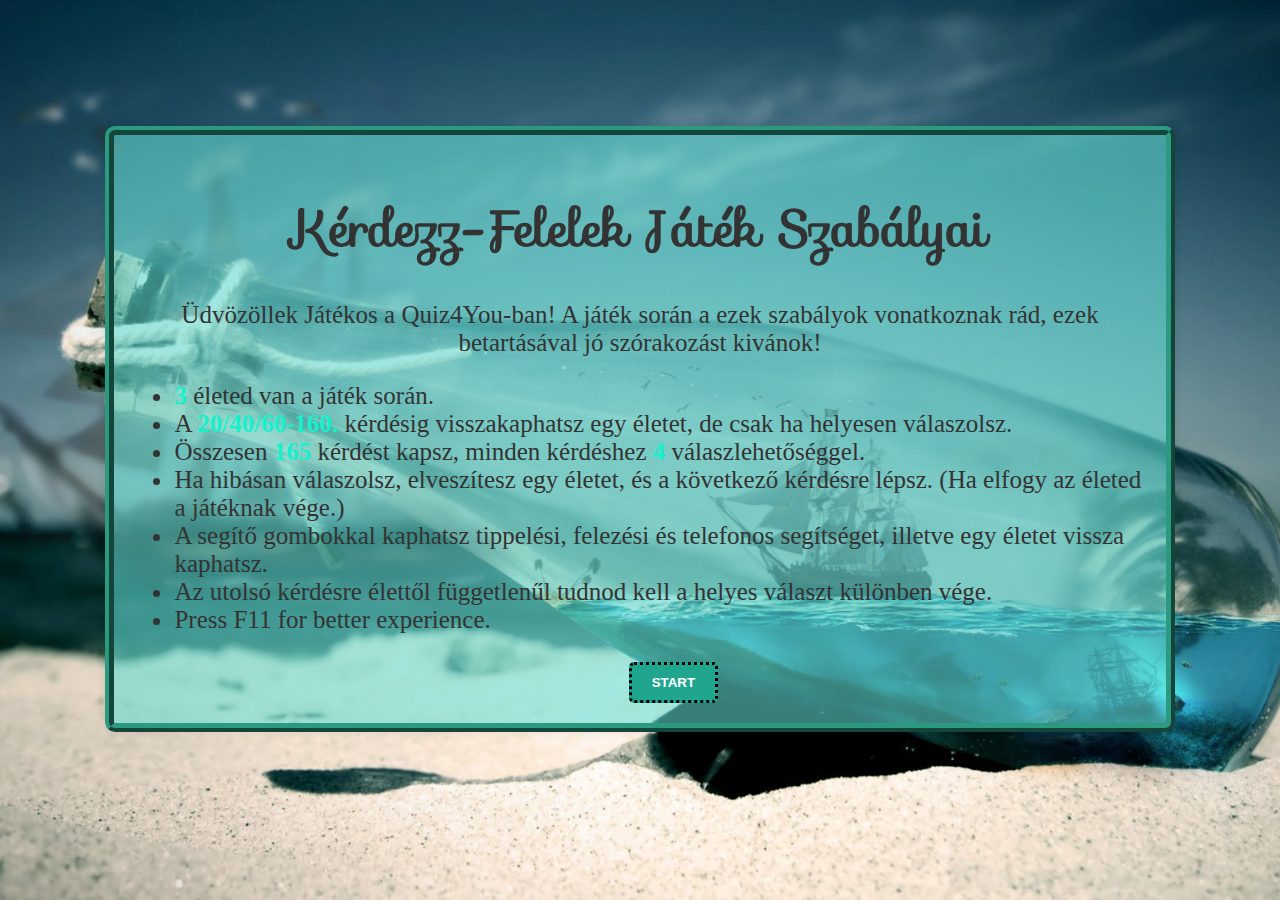
<file: index.html>
<!DOCTYPE html>
<html lang="hu">
<head>
    <meta charset="UTF-8">
    <meta name="viewport" content="width=device-width, initial-scale=1.0">
    <link rel="stylesheet" href="style.css">
    <link rel="stylesheet" href="https://fonts.googleapis.com/css?family=Sofia&effect=fire">
    <link rel="icon" type="image/x-icon" href="kep/kerdo.png">
    <style>
    body {
      font-family: "Sofia", sans-serif;
      font-size: 25px;
    }
    </style>
    <title>Játék Szabályai</title>
</head>
<body>
    <div id="rulesContainer">
        <h1>Kérdezz-Felelek Játék Szabályai</h1>
        <p>Üdvözöllek Játékos a Quiz4You-ban! A játék során a ezek szabályok vonatkoznak rád, ezek betartásával jó szórakozást kivánok!</p>
        <ul>
            <li><span>3</span> életed van a játék során.</li>
            <li>A <span>20/40/60-160.</span> kérdésig visszakaphatsz egy életet, de csak ha helyesen válaszolsz.</li>
            <li>Összesen <span>165</span> kérdést kapsz, minden kérdéshez <span>4</span> válaszlehetőséggel.</li>
            <li>Ha hibásan válaszolsz, elveszítesz egy életet, és a következő kérdésre lépsz. (Ha elfogy az életed a játéknak vége.)</li>
            <li>A segítő gombokkal kaphatsz tippelési, felezési és telefonos segítséget, illetve egy életet vissza kaphatsz.</li>
            <li>Az utolsó kérdésre élettől függetlenűl tudnod kell a helyes választ különben vége.</li>
            <li>Press F11 for better experience.</li>
        </ul>
        <div class="gomb">
        
        <button id="startButton" onclick="startGameNORMAL()">START</button>
        
    </div>
    </div>
    <script>
        function startGameEZ() {
            window.location.href = "ez.html"; 
        }
        
        function startGameNORMAL() {
            window.location.href = "jatek.html"; 
        }
        
        function startGameHARD() {
            window.location.href = "nehez.html"; 
        }

    </script>
</body>
</html>
</file>
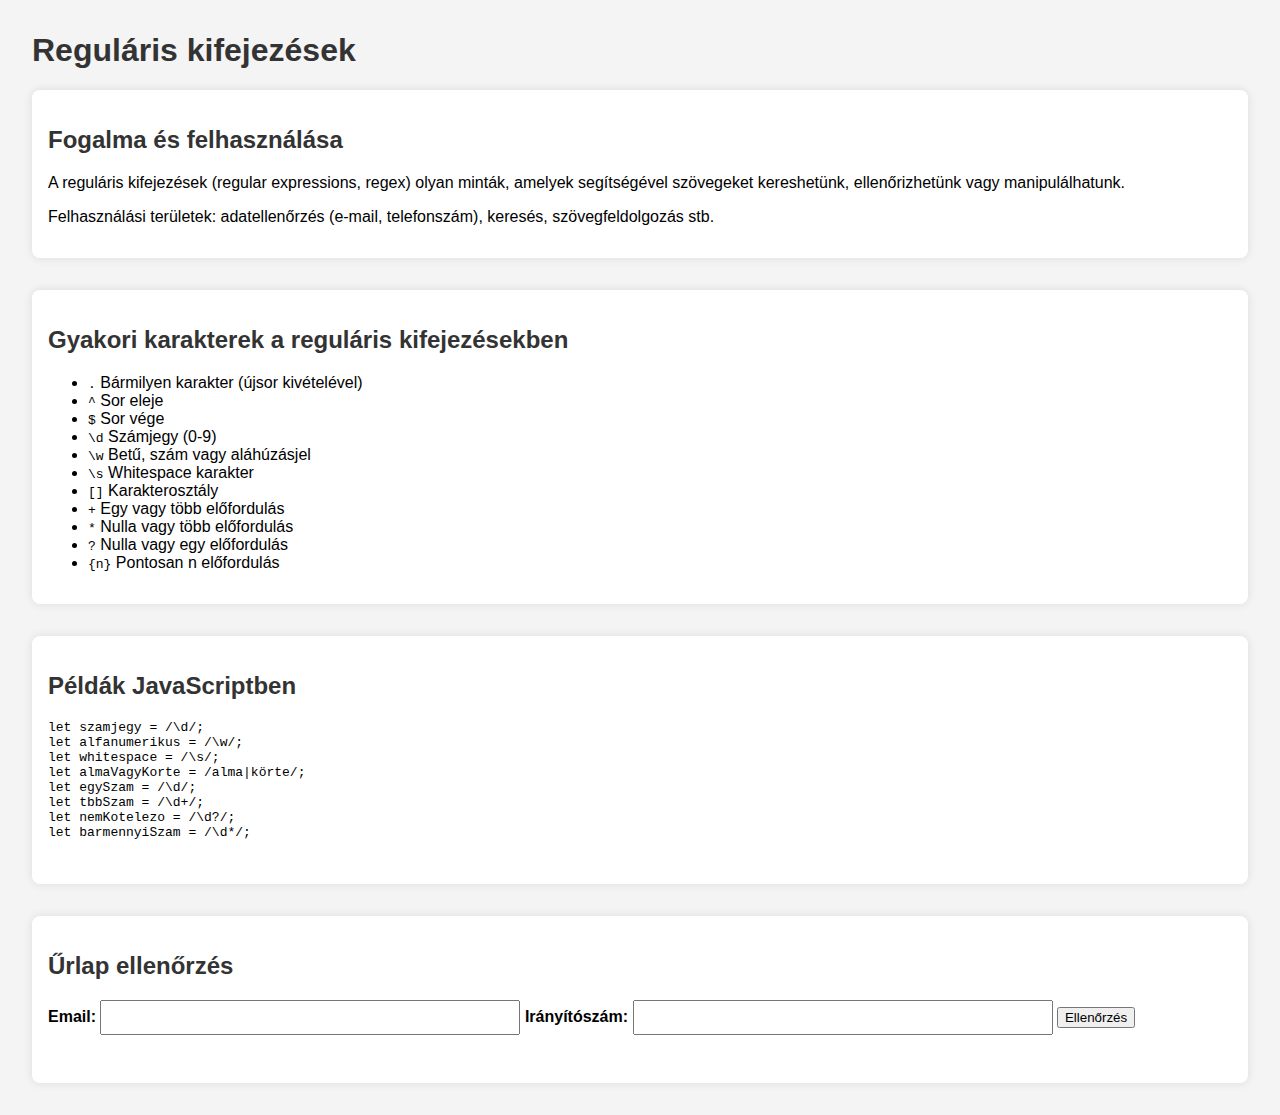
<file: feladatat.html>
<!DOCTYPE html>
<html lang="hu">
<head>
  <meta charset="UTF-8">
  <meta name="viewport" content="width=device-width, initial-scale=1.0">
  <title>Reguláris kifejezések weboldal</title>
  <style>
    body {
      font-family: Arial, sans-serif;
      margin: 2rem;
      background-color: #f4f4f4;
    }
    h1, h2 {
      color: #333;
    }
    input {
      padding: 0.5rem;
      margin-bottom: 1rem;
      width: 100%;
      max-width: 400px;
    }
    label {
      font-weight: bold;
    }
    .output {
      margin-top: 1rem;
      color: green;
    }
    .section {
      background: white;
      padding: 1rem;
      border-radius: 8px;
      margin-bottom: 2rem;
      box-shadow: 0 0 10px rgba(0,0,0,0.1);
    }
  </style>
</head>
<body>
  <h1>Reguláris kifejezések</h1>

  <div class="section">
    <h2>Fogalma és felhasználása</h2>
    <p>A reguláris kifejezések (regular expressions, regex) olyan minták, amelyek segítségével szövegeket kereshetünk, ellenőrizhetünk vagy manipulálhatunk.</p>
    <p>Felhasználási területek: adatellenőrzés (e-mail, telefonszám), keresés, szövegfeldolgozás stb.</p>
  </div>

  <div class="section">
    <h2>Gyakori karakterek a reguláris kifejezésekben</h2>
    <ul>
      <li><code>.</code> Bármilyen karakter (újsor kivételével)</li>
      <li><code>^</code> Sor eleje</li>
      <li><code>$</code> Sor vége</li>
      <li><code>\d</code> Számjegy (0-9)</li>
      <li><code>\w</code> Betű, szám vagy aláhúzásjel</li>
      <li><code>\s</code> Whitespace karakter</li>
      <li><code>[]</code> Karakterosztály</li>
      <li><code>+</code> Egy vagy több előfordulás</li>
      <li><code>*</code> Nulla vagy több előfordulás</li>
      <li><code>?</code> Nulla vagy egy előfordulás</li>
      <li><code>{n}</code> Pontosan n előfordulás</li>
    </ul>
  </div>

  <div class="section">
    <h2>Példák JavaScriptben</h2>
    <pre>
let szamjegy = /\d/;
let alfanumerikus = /\w/;
let whitespace = /\s/;
let almaVagyKorte = /alma|körte/;
let egySzam = /\d/;
let tbbSzam = /\d+/;
let nemKotelezo = /\d?/;
let barmennyiSzam = /\d*/;
    </pre>
  </div>

 

  <div class="section">
    <h2>Űrlap ellenőrzés </h2>
    <label for="js-email">Email:</label>
    <input type="text" id="js-email">
    <label for="irszam">Irányítószám:</label>
    <input type="text" id="irszam">
    <button onclick="ellenorzes()">Ellenőrzés</button>
    <div class="output" id="eredmeny"></div>
  </div>

  <script>
    function emailEllenorzes(email) {
      let emailMinta = /^[a-z0-9._%+-]+@[a-z0-9.-]+\.[a-z]{2,}$/i;
      return emailMinta.test(email);
    }

    function iranyitoszamEllenorzes(irszam) {
      let irszamMinta = /^[0-9]{4}$/;
      return irszamMinta.test(irszam);
    }

    function ellenorzes() {
      const email = document.getElementById("js-email").value;
      const irszam = document.getElementById("irszam").value;
      let uzenet = "";

      if (emailEllenorzes(email)) {
        uzenet += "Érvényes e-mail cím.\n";
      } else {
        uzenet += "Hibás e-mail cím!\n";
      }

      if (iranyitoszamEllenorzes(irszam)) {
        uzenet += "Érvényes irányítószám.";
      } else {
        uzenet += "Hibás irányítószám!";
      }

      document.getElementById("eredmeny").innerText = uzenet;
    }
  </script>

</body>
</html>
</file>
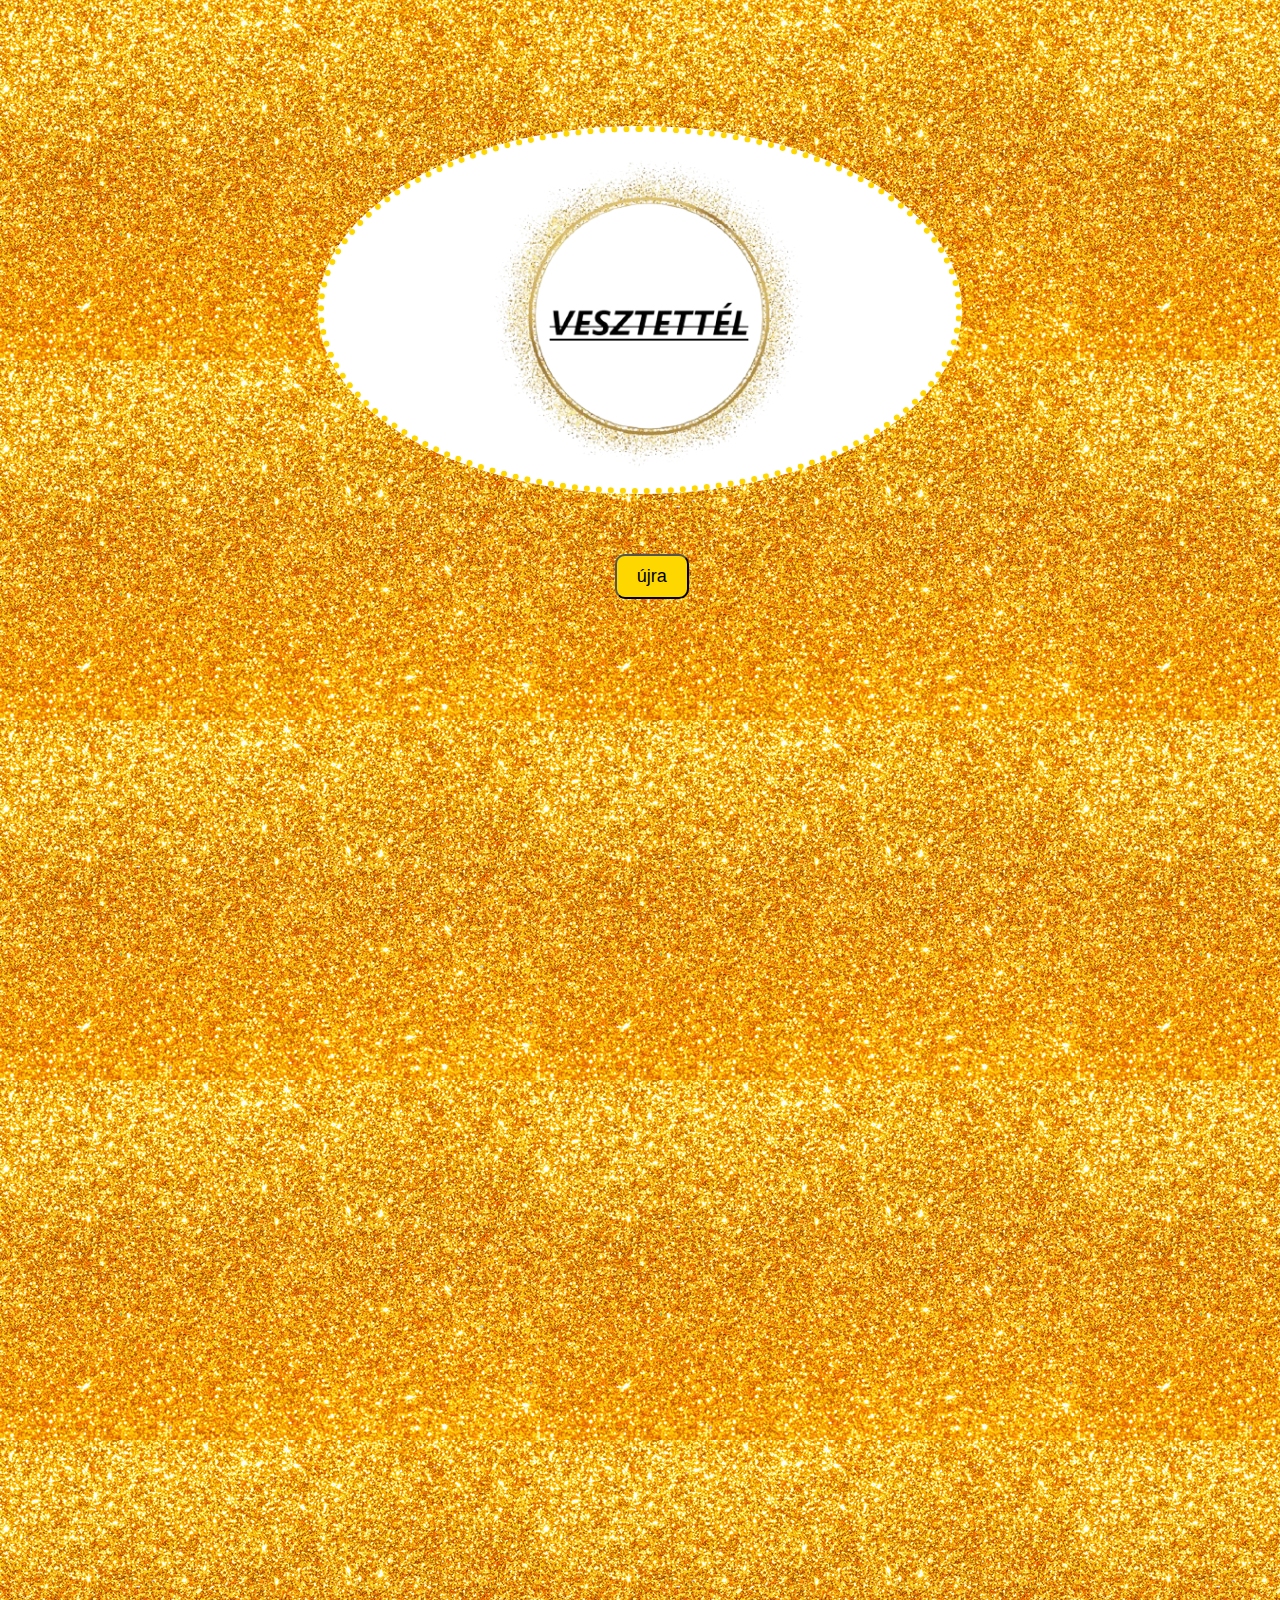
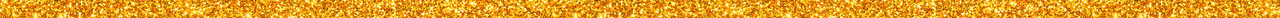
<file: loser.html>
<!DOCTYPE html>
<html lang="en">
<head>
    <meta charset="UTF-8">
    <meta name="viewport" content="width=device-width, initial-scale=1.0">
    <title>LOSER</title>
    <link rel="stylesheet" href="loser.css">
</head>
<body>
    <img src="veszti.png" alt="kor" class="center">
    <button id="startButton" onclick="startGame()">újra</button>
        
</div>
<script>
    function startGame() {
        window.location.href = "index.html"; 
    }
</script>
</body>
</html>
</file>
<file: style.css>
body {
    font-family: Arial, sans-serif;
    background-image: url(wallpaperflare.com_wallpaper.jpg);
    color: #333;
    background-repeat: space;
    background-size: cover;
    background-repeat: no-repeat;
    background-position: center;
    background-attachment: fixed;
}

#rulesContainer {
    width: 80%;
    margin: 0 auto;
    
    background: #62ddd393;
    padding: 20px;
    border-radius: 10px;
    box-shadow: 0 0 10px rgba(0, 0, 0, 0.1);
    border: ridge 9px rgb(44, 153, 129);
    margin-top: 10%;
}

button {
    padding: 10px 20px;
    border: dotted black;
    border-radius: 5px;
    background-color: rgb(32, 165, 143);
    color: white;
    font-weight: bold;
    cursor: pointer;
}
#startButton {
    margin-left: 110px;

}

button:hover {
    background-color: #0d7c38;
}
li{
    font-family: cursive;
   

}
span{
    color: rgb(21, 241, 205);
    font-weight: bold;
    
}
p{
    font-family: cursive ;
    text-align: center;
}

h1{
    text-align: center;
}

.gomb {
    margin-top: 20px;
    margin-left: 38%;
}
</file>
<file: loser.css>
body{
background-color: black;
height: 100%;
background-image: url(aranyhat.jpg);}

.center {
    display: block;
    margin-left: auto;
    margin-right: auto;
    width: 50%;
    margin-top: 10%;
    background-color: white;
    border-radius: 100%;
    border: dotted gold 6px;
  }
h1{
    color: aliceblue;
    display: block;
    margin-left: auto;
    margin-right: auto;
    width: 50%;

}
button {
    padding: 10px 20px;
    font-size: 18px;
    margin-top: 20px;
    cursor: pointer;
    color: rgb(0, 0, 0);
    background-color: gold;
    border-radius: 10px;   
    margin-top: 60px;
    margin-left: 48%;
    margin-bottom: 80%;
}
script{
    width: 100%;
}
</file>
